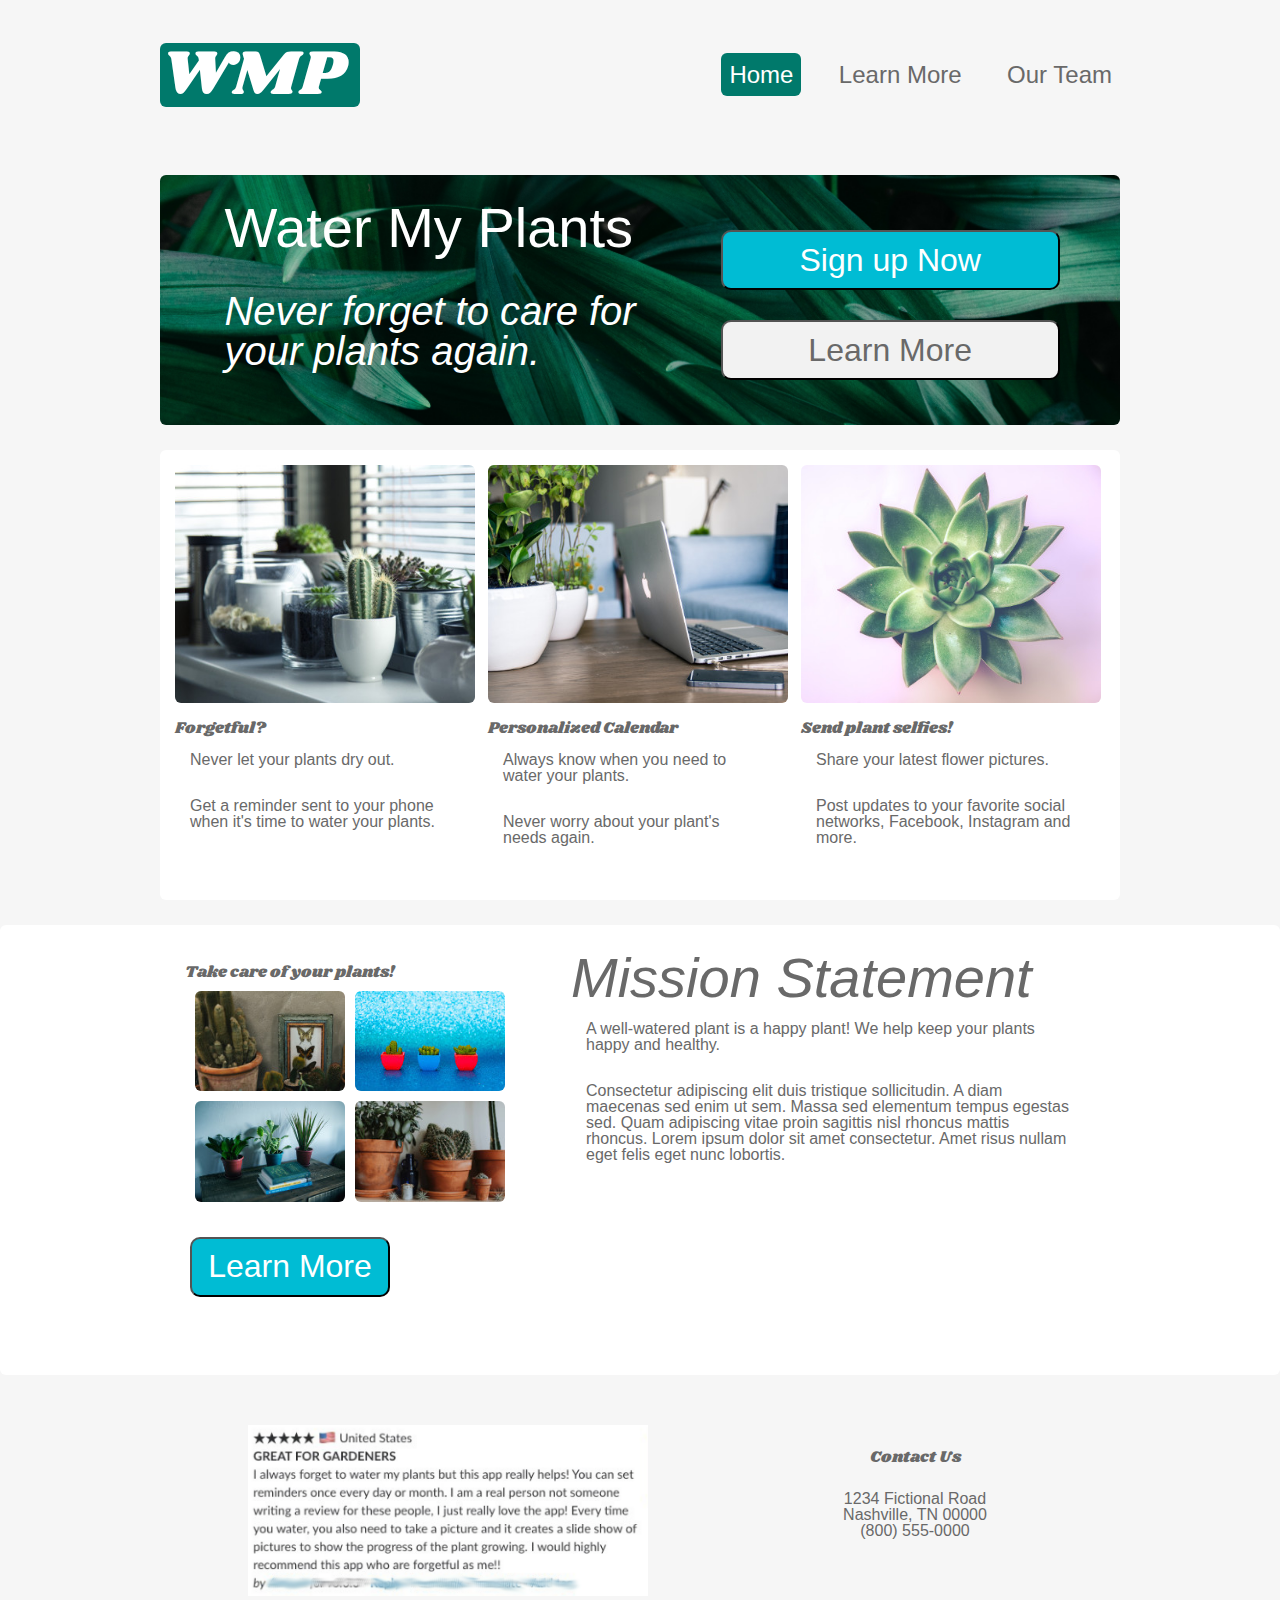
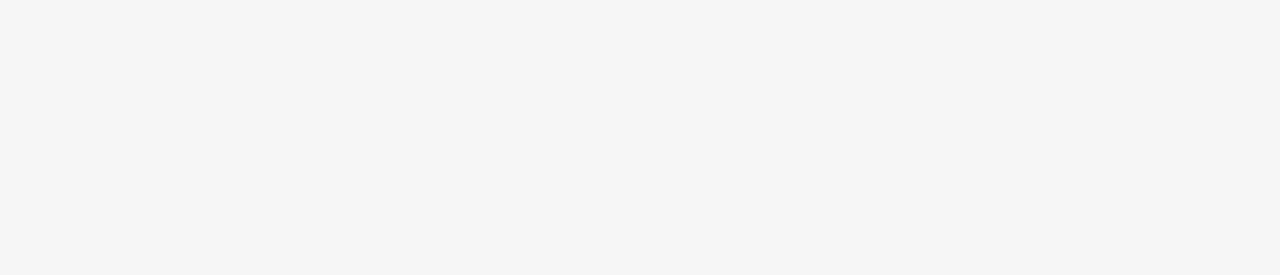
<file: index.html>
<!doctype html>

<html lang="en">
<head>
  <meta charset="utf-8">
  <title>Water My Plants</title>
  <link rel="stylesheet" href="https://use.fontawesome.com/releases/v5.7.2/css/all.css" integrity="sha384-fnmOCqbTlWIlj8LyTjo7mOUStjsKC4pOpQbqyi7RrhN7udi9RwhKkMHpvLbHG9Sr" crossorigin="anonymous">
  <link href="https://fonts.googleapis.com/css?family=Shrikhand" rel="stylesheet">
  <link href="assets/css/index.css" rel="stylesheet">
  <meta name="viewport" content="width=device-width, initial-scale=1">
  <!--[if lt IE 9]>
    <script src="https://cdnjs.cloudflare.com/ajax/libs/html5shiv/3.7.3/html5shiv.js"></script>
  <![endif]-->
</head>
<body>
<!-- navigation code here -->
<div class="container">
	<header class="header-menu">
		<div class="logo-text-heading">
		<h1><a href="index.html">WMP</a</h1></div>
		<nav>
			<a class="nav-link selected" href="index.html">Home</a>
			<a class="nav-link" href="about.html">Learn More</a>
			<a class="nav-link" href="team.html">Our Team</a>
		</nav>
	</header>
	<section class="cta parallax">
		<div class="cta-container">
			<div class="cta-left">
				<div class="cta-left-content">
					<h2>Water My Plants</h2>
					<h3>Never forget to care for your plants again.</h3>
				</div>
			</div>
			<div class="cta-right">
				<div class="cta-right-content">
					<button class="signup"><a href="https://water-my-plants.netlify.com/">Sign up Now</a></button>
					<button class="learn-more"><a href="about.html">Learn More</a></button>
				</div>
			</div>
		</div>
	</section>
	<section class="centerPanel">
		<div class="panelOne">
			<img src="images/1wide-cacti-decoration-flora.jpg" alt="Cacti make excellent house plants.">
			<h3>Forgetful?</h3>
			<p>Never let your plants dry out.</p>
			<p>Get a reminder sent to your phone when it's time to water your plants.</p>
		</div>
		<div class="panelTwo">
			<img src="images/1wide-apple-apple-devices-blur-.jpg" alt="Cacti make excellent house plants.">
			<h3>Personalized Calendar</h3>
			<p>Always know when you need to water your plants.</p>
			<p>Never worry about your plant's needs again.</p>

		</div>
		<div class="panelThree">
			<img src="images/1wide-succulent-pink-bkg.jpg" alt="Cacti make excellent house plants.">
			<h3>Send plant selfies!</h3>
			<p>Share your latest flower pictures.</p>
			<p>Post updates to your favorite social networks, Facebook, 
				Instagram and more.
			</p>

		</div>
	</section>
</div>
	<section class="mission">
		<div class="missionPanels">
			<div class="missionPanelOne">
				<h3>Take care of your plants!</h3>
				<div class="plant-pix-box">
					<img src="images/1animal-architecture-arrangement-1670553.jpg" alt="animal architecture arrangement">
					<img src="images/1background-blue-bright-1345619.jpg" alt="blue background plant arrangement" >
					<img src="images/1books-decoration-flowerpots-1714425.jpg" alt="books and flower pots" >
					<img src="images/1botanical-cactus-flowerpot-1667586.jpg" alt="cactus flower pots">
				</div>
			</div>
			<div class="missionPanelTwo">
				<h2>Mission Statement</h2>
				<p>A well-watered plant is a happy plant! We help keep your plants happy and healthy.
					</p>

				<p>Consectetur adipiscing elit duis tristique sollicitudin. A diam maecenas sed enim ut sem. Massa sed 
					elementum tempus egestas sed. Quam adipiscing vitae proin sagittis nisl rhoncus mattis rhoncus. Lorem 
					ipsum dolor sit amet consectetur. Amet risus nullam eget felis eget nunc lobortis. </p>
			</div>
		</div>
			<div class="mission-learn-more-button">
				<button class="learn-more"><a href="about.html">Learn More</a></button>
			</div>
	</section>
	<footer>
		<div class="footerPanels">
			<div class="footer-testimonials">
				<div class="slider-box">
						<img name="slide" />
				</div>
			</div>
			<div class="contact-info">
				<h3>Contact Us</h3>
				<p>1234 Fictional Road</p>
				<p>Nashville, TN 00000</p>
				<p>(800) 555-0000</p>
				<div class="contact-social">
						<i class="fab fa-twitter-square"></i> 
						<i class="fab fa-facebook-square"></i>
						<i class="fab fa-instagram"></i> 
						<i class="fab fa-app-store-ios"></i> 
						<i class="fab fa-google-play"></i> 
				</div>		
			</div>
		</div>
	</footer>
	<script src="assets/js/slider.js"></script>
</body>
</html>
</file>
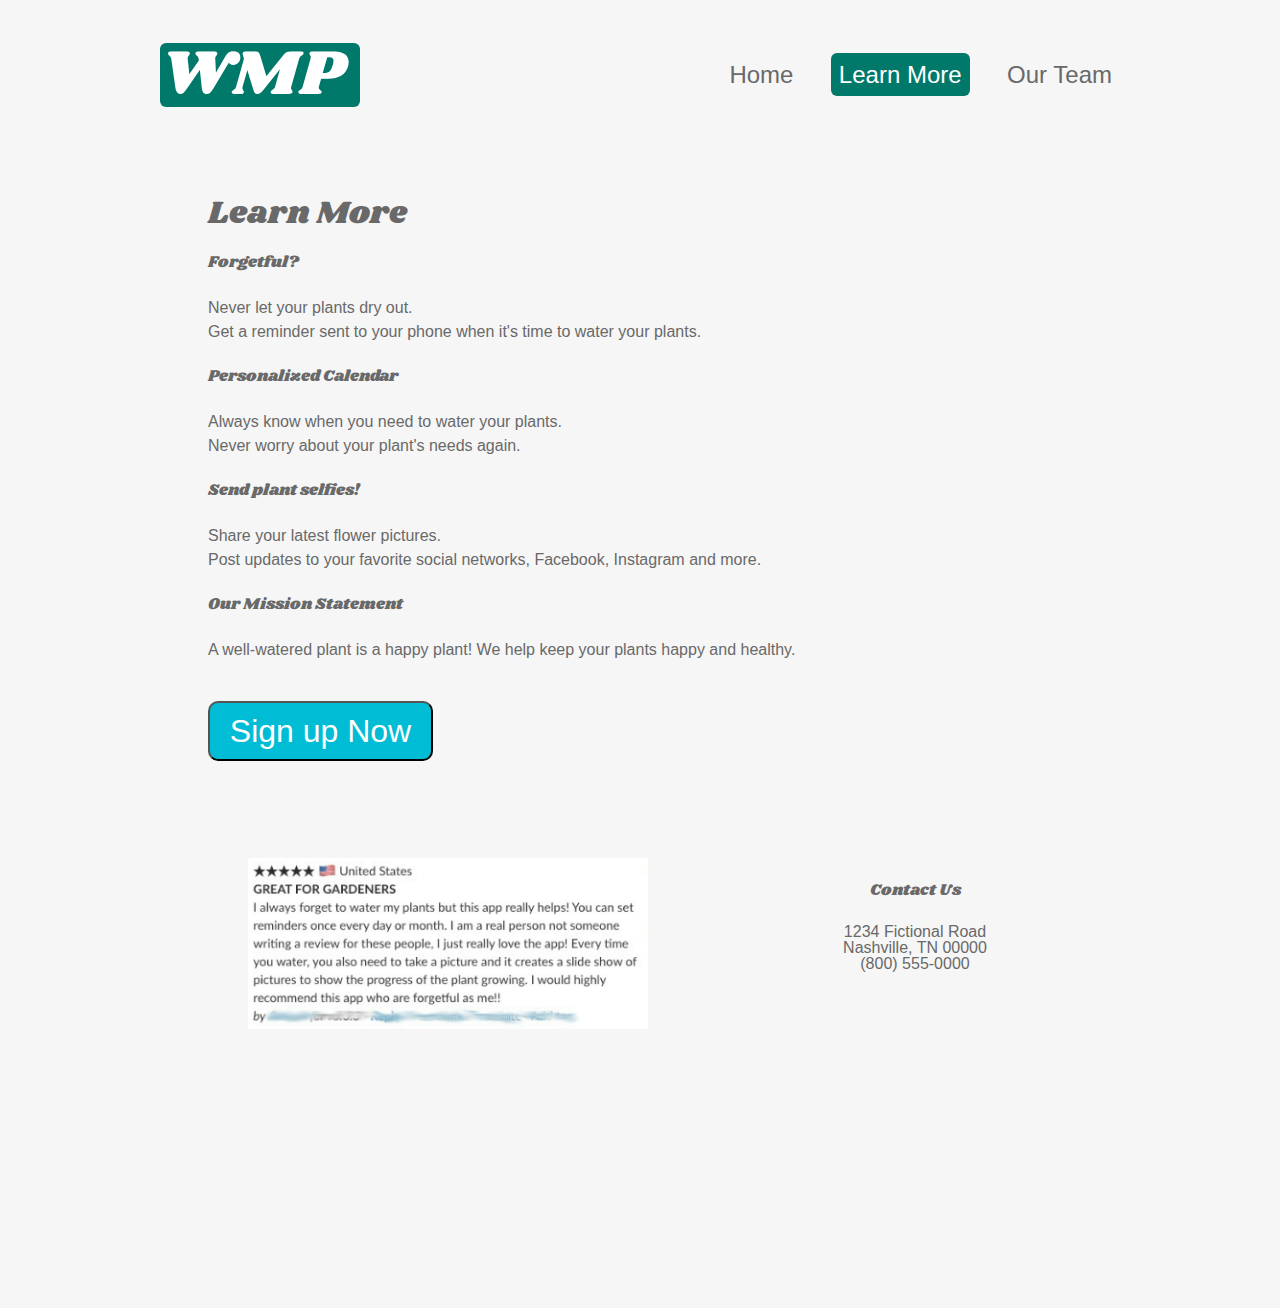
<file: about.html>
<!doctype html>

<html lang="en">
<head>
  <meta charset="utf-8">
  <title>Water My Plants</title>
  <link rel="stylesheet" href="https://use.fontawesome.com/releases/v5.7.2/css/all.css" integrity="sha384-fnmOCqbTlWIlj8LyTjo7mOUStjsKC4pOpQbqyi7RrhN7udi9RwhKkMHpvLbHG9Sr" crossorigin="anonymous">
  <link href="https://fonts.googleapis.com/css?family=Shrikhand" rel="stylesheet">
  <link href="assets/css/index.css" rel="stylesheet">
  <meta name="viewport" content="width=device-width, initial-scale=1">
  <!--[if lt IE 9]>
    <script src="https://cdnjs.cloudflare.com/ajax/libs/html5shiv/3.7.3/html5shiv.js"></script>
  <![endif]-->
</head>
<body>
<!-- navigation code here -->
<div class="container">
	<header class="header-menu">
		<div class="logo-text-heading">
		<h1><a href="index.html">WMP</a</h1></div>
		<nav>
			<a class="nav-link" href="index.html">Home</a>
			<a class="nav-link selected" href="about.html">Learn More</a>
			<a class="nav-link" href="team.html">Our Team</a>
		</nav>
	</header>

	<!-- Content -->
	<section class="main-content">
	
			<h2>Learn More</h2>

			<h3>Forgetful?</h3>
			<p>Never let your plants dry out.</p>
			<p>Get a reminder sent to your phone when it's time to water your plants.</p>

			<h3>Personalized Calendar</h3>
			<p>Always know when you need to water your plants.</p>
			<p>Never worry about your plant's needs again.</p>

			<h3>Send plant selfies!</h3>
			<p>Share your latest flower pictures.</p>
			<p>Post updates to your favorite social networks, Facebook, 
				Instagram and more.
			</p>
			
			<h3>Our Mission Statement</h3>
			<p>A well-watered plant is a happy plant! We help keep your plants happy and healthy.</p>
				<p>&nbsp;</p>
				<p><button class="signup learn-more-page"><a href="https://water-my-plants.netlify.com/">Sign up Now</a></button></p>
				<p>&nbsp;</p>
	</section>

	<footer>
		<div class="footerPanels">
			<div class="footer-testimonials">
				<div class="slider-box">
					<img name="slide" />
				</div>
			</div>
			<div class="contact-info">
				<h3>Contact Us</h3>
				<p>1234 Fictional Road</p>
				<p>Nashville, TN 00000</p>
				<p>(800) 555-0000</p>
				<div class="contact-social">
						<i class="fab fa-twitter-square"></i> 
						<i class="fab fa-facebook-square"></i>
						<i class="fab fa-instagram"></i> 
						<i class="fab fa-app-store-ios"></i> 
						<i class="fab fa-google-play"></i> 
				</div>		
			</div>
		</div>
	</footer>
	<script src="assets/js/slider.js"></script>
	<script src="assets/js/menu.js"></script>
	</body>
	</html>
</file>
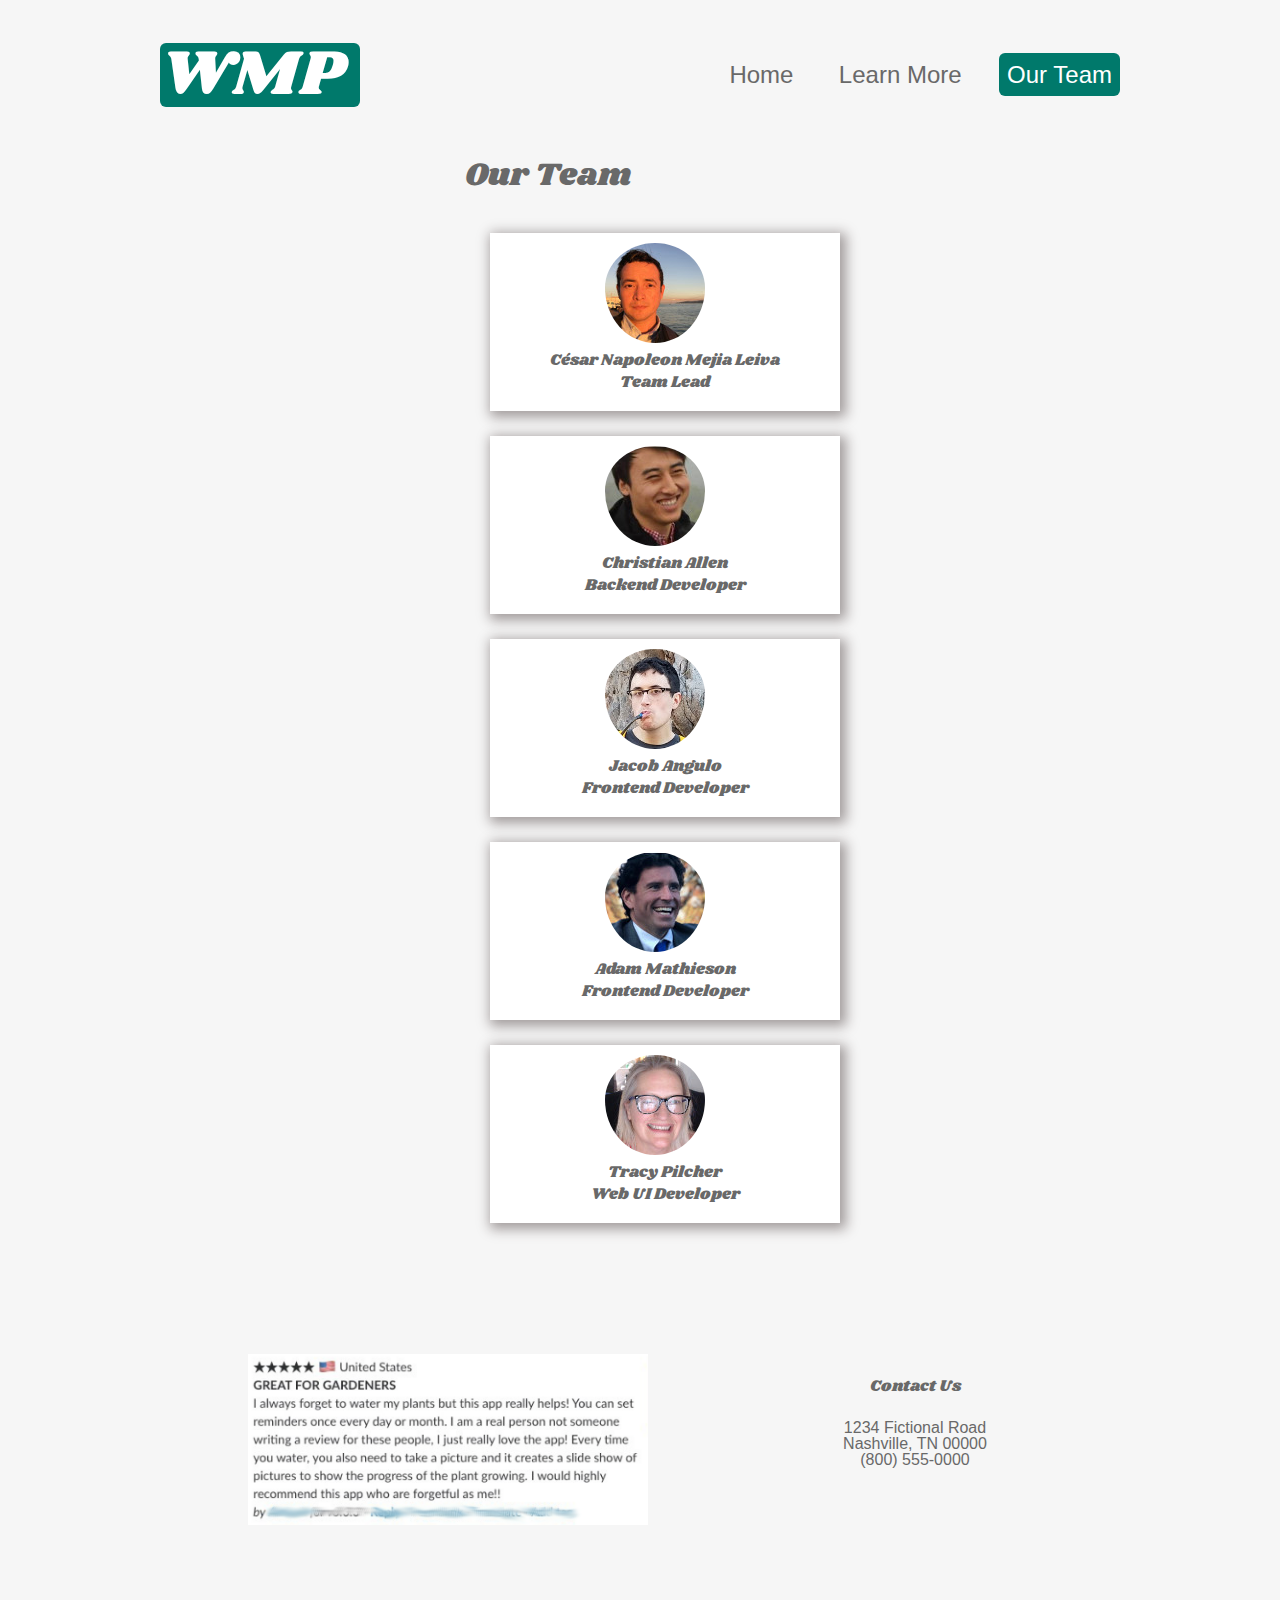
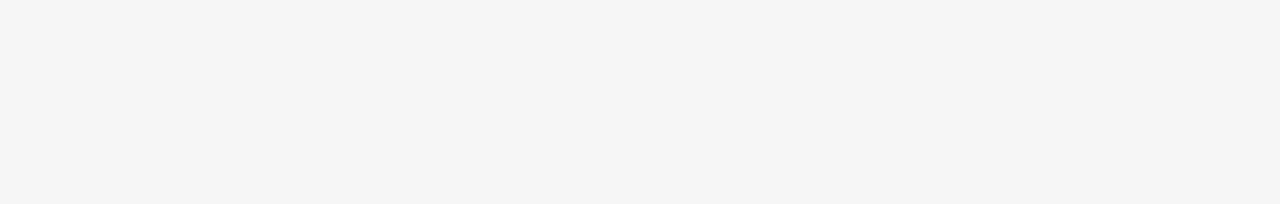
<file: team.html>
<!doctype html>

<html lang="en">
<head>
  <meta charset="utf-8">
  <title>Water My Plants</title>
  <link rel="stylesheet" href="https://use.fontawesome.com/releases/v5.7.2/css/all.css" integrity="sha384-fnmOCqbTlWIlj8LyTjo7mOUStjsKC4pOpQbqyi7RrhN7udi9RwhKkMHpvLbHG9Sr" crossorigin="anonymous">
  <link href="https://fonts.googleapis.com/css?family=Shrikhand" rel="stylesheet">
  <link href="assets/css/index.css" rel="stylesheet">
  <meta name="viewport" content="width=device-width, initial-scale=1">
  <!--[if lt IE 9]>
    <script src="https://cdnjs.cloudflare.com/ajax/libs/html5shiv/3.7.3/html5shiv.js"></script>
  <![endif]-->
</head>
<body>
<!-- navigation code here -->
<div class="container">
	<header class="header-menu">
		<div class="logo-text-heading">
		<h1><a href="index.html">WMP</a</h1></div>
		<nav>
			<a class="nav-link" href="index.html">Home</a>
			<a class="nav-link" href="about.html">Learn More</a>
			<a class="nav-link selected" href="team.html">Our Team</a>
		</nav>
	</header>
	<!-- Content -->
	<section class="team-content">
		<h2>Our Team</h2>
		<p>&nbsp;</p>
		<div class="team-card">
			<a href="https://github.com/cesarnml" target="blank"><img src="images/cesar-img.jpg" alt="César Napoleon Mejia Leiva - Team Lead"></a>
			<h3><a href="https://github.com/cesarnml" target="blank"><i class="fab fa-github" aria-hidden="true"></i></a> César Napoleon Mejia Leiva</h3>
			<h3>Team Lead</h3>
		</div>	
		<div class="team-card">
			<a href="https://github.com/christiansallen" target="blank"><img src="images/christian.jpg" alt="Christian Allen - Backend Developer"></a>
			<h3><a href="https://github.com/christiansallen" target="blank"><i class="fab fa-github" aria-hidden="true"></i></a> Christian Allen</h3>
			<h3>Backend Developer</h3>
		</div>	
		<div class="team-card">
			<a href="https://github.com/jacobAngulo" target="blank"><img src="images/jacob.jpg" alt="Jacob Angulo - Frontend Developer"></a>
			<h3><a href="https://github.com/jacobAngulo" target="blank"><i class="fab fa-github" aria-hidden="true"></i></a> Jacob Angulo</h3>
			<h3>Frontend Developer</h3>
		</div>	
		<div class="team-card">
			<a href="https://github.com/adammathieson" target="blank"><img src="images/adam.jpg" alt="Adam Mathieson - Frontend Developer"></a>
			<h3><a href="https://github.com/adammathieson" target="blank"><i class="fab fa-github" aria-hidden="true"></i></a> Adam Mathieson</h3>
			<h3>Frontend Developer</h3>
		</div>	
		<div class="team-card">
			<a href="https://github.com/motorcitycode" target="blank"><img src="images/tracy.jpg" alt="César Tracy Pilcher - Web UI Developer"></a>
			<h3><a href="https://github.com/motorcitycode" target="blank"><i class="fab fa-github" aria-hidden="true"></i></a> Tracy Pilcher</h3>
			<h3>Web UI Developer</h3>
		</div>			
		<p>&nbsp;</p>
	</section>
	<footer>
			<div class="footerPanels">
				<div class="footer-testimonials">
					<div class="slider-box">
							<img name="slide" />
					</div>
				</div>
				<div class="contact-info">
					<h3>Contact Us</h3>
					<p>1234 Fictional Road</p>
					<p>Nashville, TN 00000</p>
					<p>(800) 555-0000</p>
					<div class="contact-social">
							<i class="fab fa-twitter-square"></i> 
							<i class="fab fa-facebook-square"></i>
							<i class="fab fa-instagram"></i> 
							<i class="fab fa-app-store-ios"></i> 
							<i class="fab fa-google-play"></i> 
					</div>		
				</div>
			</div>
		</footer>
		<script src="assets/js/slider.js"></script>	
	</body>
	</html>
</file>
<file: assets/css/index.css>
/* http://meyerweb.com/eric/tools/css/reset/ 
   v2.0 | 20110126
   License: none (public domain)
*/
html,
body,
div,
span,
applet,
object,
iframe,
h1,
h2,
h3,
h4,
h5,
h6,
p,
blockquote,
pre,
a,
abbr,
acronym,
address,
big,
cite,
code,
del,
dfn,
em,
img,
ins,
kbd,
q,
s,
samp,
small,
strike,
strong,
sub,
sup,
tt,
var,
b,
u,
i,
center,
dl,
dt,
dd,
ol,
ul,
li,
fieldset,
form,
label,
legend,
table,
caption,
tbody,
tfoot,
thead,
tr,
th,
td,
article,
aside,
canvas,
details,
embed,
figure,
figcaption,
footer,
header,
hgroup,
menu,
nav,
output,
ruby,
section,
summary,
time,
mark,
audio,
video {
  margin: 0;
  padding: 0;
  border: 0;
  font-size: 100%;
  font: inherit;
  vertical-align: baseline;
}
/* HTML5 display-role reset for older browsers */
article,
aside,
details,
figcaption,
figure,
footer,
header,
hgroup,
menu,
nav,
section {
  display: block;
}
body {
  line-height: 1;
}
ol,
ul {
  list-style: none;
}
blockquote,
q {
  quotes: none;
}
blockquote:before,
blockquote:after,
q:before,
q:after {
  content: '';
  content: none;
}
table {
  border-collapse: collapse;
  border-spacing: 0;
}
body {
  background-color: #F6F6F6;
  font-family: Arial, Helvetica, sans-serif;
  color: #696969;
}
h2 {
  font-size: 2em;
  font-family: 'Shrikhand', cursive;
}
h3 {
  font-size: 1em;
  font-family: 'Shrikhand', cursive;
  padding-top: 15px;
}
.container {
  max-width: 960px;
  width: 100%;
  margin: 0 auto;
}
@media ( max-width: 500px ) {
  .container {
    margin: 0 auto;
  }
}
@media ( max-width: 850px ) {
  .container {
    max-width: 800px;
  }
}
.main-content {
  margin: 5%;
}
.main-content h3 {
  padding: 25px 0 25px 0;
}
.main-content p {
  line-height: 1.5;
}
.learn-more-page {
  display: block;
  width: 225px;
  height: 60px;
  font-size: 2em;
  margin-top: 15px;
}
.learn-more-page button {
  background-color: #0090c5;
  font-size: 2em;
  color: white;
  border-radius: 10px;
  height: 60px;
  width: 200px;
  margin-left: 30px;
}
.learn-more-page button a {
  text-decoration: none;
  color: white;
}
.team-content {
  width: 350px;
  margin: 0 auto;
  padding: 10px;
  padding-bottom: 40px;
}
.team-content h3 {
  padding-bottom: 25px;
}
.team-content img {
  width: 100px;
  height: 100px;
  border-radius: 50%;
  margin-left: 115px;
  vertical-align: center;
}
.team-content i {
  font-size: 24px;
  color: black;
}
.team-card {
  background-color: white;
  box-shadow: 3px 3px 12px 3px #a09a9a;
  width: 350px;
  height: auto;
  padding-bottom: 15px;
  margin: 25px;
}
@media ( max-width: 500px ) {
  .team-card {
    width: 300px;
    margin: 20px;
  }
}
.team-card h3 {
  text-align: center;
  padding-bottom: 5px;
  padding-top: 0px;
}
.team-card img {
  padding-top: 10px;
}
.parallax {
  /* The image used */
  background-image: url('wide-plant-background.jpg');
  /* Set a specific height */
  height: auto;
  /* Create the parallax scrolling effect */
  background-attachment: fixed;
  background-position: center;
  background-repeat: no-repeat;
  background-size: cover;
}
header.header-menu {
  height: 150px;
  display: flex;
  justify-content: space-between;
  align-items: center;
}
@media ( max-width: 500px ) {
  header.header-menu {
    display: flex;
    flex-direction: column;
    align-items: center;
    align-content: center;
    width: 100%;
    height: auto;
    margin-top: 20px;
  }
}
@media ( max-width: 850px ) {
  header.header-menu {
    justify-content: space-evenly;
  }
}
.logo-text-heading {
  font-size: 4em;
  width: 200px;
  font-family: 'Shrikhand', cursive;
  background-color: #00796B;
  border-radius: 6px;
}
.logo-text-heading a {
  text-decoration: none;
  color: white;
}
@media ( max-width: 500px ) {
  .logo-text-heading {
    text-align: center;
    width: 100px;
    font-size: 2em;
    margin-bottom: 15px;
  }
}
@media ( max-width: 500px ) {
  nav {
    width: 100%;
    text-align: center;
  }
}
a.nav-link {
  font-family: Arial, Helvetica, sans-serif;
  color: #696969;
  margin-left: 25px;
  padding: 8px;
  text-decoration: none;
  font-size: 1.5rem;
}
a.nav-link:hover {
  color: white;
  background-color: #00796B;
  padding: 8px;
  border-radius: 6px;
}
@media ( max-width: 500px ) {
  a.nav-link:hover {
    border-radius: 0;
  }
}
@media ( max-width: 500px ) {
  a.nav-link {
    margin: 0;
    display: flex;
    width: 100%;
    flex-direction: column;
    border-bottom: 1px solid #00796B;
  }
}
a.nav-link.selected {
  color: white;
  background-color: #00796B;
  padding: 8px;
  border-radius: 6px;
}
@media ( max-width: 500px ) {
  a.nav-link.selected {
    width: 100%;
    border-radius: 0;
  }
}
.slider-box {
  padding: 25px;
  margin: 0 auto;
  vertical-align: -webkit-baseline-middle;
}
@media ( max-width: 500px ) {
  .slider-box {
    padding: 0px;
  }
}
.slider-box img {
  width: 400px;
  height: auto;
}
@media ( max-width: 500px ) {
  .slider-box img {
    margin-left: 25px;
    width: 300px;
    height: auto;
  }
}
footer {
  margin: 25px 0 25px 0;
  width: 100%;
  height: 450px;
  border-radius: 6px;
}
@media ( max-width: 500px ) {
  footer {
    margin: 0 auto;
  }
}
.footerPanels {
  margin: 0 auto;
  width: 960px;
  display: flex;
}
@media ( max-width: 850px ) {
  .footerPanels {
    width: 800px;
  }
}
@media ( max-width: 500px ) {
  .footerPanels {
    width: 500px;
    flex-direction: column;
  }
}
.footer-testimonials {
  width: 60%;
  height: 100%;
  display: flex;
}
@media ( max-width: 500px ) {
  .footer-testimonials {
    width: 100%;
    margin-top: 25px;
    display: block;
  }
}
.contact-info {
  text-align: center;
  margin: 35px;
  padding-bottom: 25px;
  width: 30%;
  height: 100%;
}
.contact-info h3 {
  padding-bottom: 25px;
}
@media ( max-width: 500px ) {
  .contact-info {
    margin: 15px;
    width: 60%;
  }
}
.contact-social {
  display: flex;
  justify-content: space-evenly;
}
@media ( max-width: 500px ) {
  .contact-social {
    justify-content: space-between;
  }
}
.contact-social i {
  padding: 10px;
  margin-left: 10px;
  color: #696969;
  font-size: 36px;
}
.cta {
  height: 250px;
  background-color: white;
  border-radius: 6px;
}
@media ( max-width: 500px ) {
  .cta {
    height: 175px;
  }
}
.cta-container {
  margin: 25px;
  padding: 25px;
  width: 90%;
  display: flex;
  justify-content: space-evenly;
}
@media ( max-width: 500px ) {
  .cta-container {
    margin: 0 auto;
    padding: 0;
  }
}
.cta-left {
  height: 100%;
  width: 50%;
}
.cta-left-content {
  color: white;
}
.cta-left-content h2 {
  font-family: Arial, Helvetica, sans-serif;
  font-size: 3.5em;
}
.cta-left-content h3 {
  font-family: Arial, Helvetica, sans-serif;
  font-size: 2.5em;
  margin-top: 0.5em;
  font-style: italic;
}
@media ( max-width: 850px ) {
  .cta-left-content h3 {
    font-size: 1.5em;
  }
}
@media ( max-width: 500px ) {
  .cta-left-content h3 {
    font-size: 1.5em;
  }
  .cta-left-content h2 {
    font-size: 2em;
    padding-top: 10px;
  }
}
.cta-right {
  display: flex;
  height: 80%;
  width: 45%;
}
.cta-right-content {
  margin-left: 50px;
  margin-bottom: 50px;
  width: 100%;
  text-align: center;
}
@media ( max-width: 500px ) {
  .cta-right-content {
    margin: 0;
    padding: 0;
  }
}
.cta-right-content button {
  width: 100%;
  font-size: 2em;
  height: 60px;
  margin-top: 30px;
}
@media ( max-width: 500px ) {
  .cta-right-content button {
    font-size: 1em;
    width: 125px;
    margin-top: 15px;
    margin-left: 20px;
  }
}
button.signup {
  background-color: #00bcd4;
  border-radius: 10px;
}
button.signup a {
  text-decoration: none;
  color: white;
}
button.learn-more {
  background-color: #f2f2f2;
  border-radius: 10px;
}
button.learn-more a {
  text-decoration: none;
  color: #696969;
}
.centerPanel {
  margin: 25px 0 25px 0;
  background-color: white;
  width: 100%;
  height: 450px;
  border-radius: 6px;
  display: flex;
  flex-wrap: wrap;
  align-content: stretch;
}
@media ( max-width: 850px ) {
  .centerPanel {
    display: none;
  }
}
@media ( max-width: 500px ) {
  .centerPanel {
    display: none;
  }
}
.centerPanel h3 {
  font-size: 1em;
  font-family: 'Shrikhand', cursive;
  padding-top: 15px;
}
.centerPanel p {
  padding: 15px;
}
.panelOne {
  width: 30%;
  padding-top: 15px;
  margin-left: 15px;
  vertical-align: center;
  height: auto;
}
.panelOne img {
  border-radius: 6px;
  width: 300px;
  height: auto;
}
.panelTwo {
  width: 30%;
  padding-top: 15px;
  margin-left: 25px;
  vertical-align: center;
  height: auto;
}
.panelTwo img {
  border-radius: 6px;
  width: 300px;
  height: auto;
}
.panelThree {
  width: 30%;
  padding-top: 15px;
  margin-left: 25px;
  vertical-align: center;
  height: auto;
}
.panelThree img {
  border-radius: 6px;
  width: 300px;
  height: auto;
}
.mission {
  margin: 25px 0 25px 0;
  background-color: white;
  width: 100%;
  height: 450px;
  border-radius: 6px;
}
@media ( max-width: 850px ) {
  .mission {
    height: auto;
    margin: 0 auto;
  }
}
.missionPanels {
  width: 960px;
  margin: 0 auto;
  display: flex;
  flex-wrap: wrap;
}
@media ( max-width: 850px ) {
  .missionPanels {
    width: 100%;
    display: block;
    background-color: white;
    height: auto;
  }
}
.missionPanelOne {
  margin: 0;
  padding: 25px;
  width: 35%;
  height: 100%;
}
.missionPanelOne h3 {
  font-size: 1em;
  font-family: 'Shrikhand', cursive;
  padding-top: 15px;
}
.missionPanelOne .plant-pix-box {
  padding: 5px;
  height: 100%;
  display: flex;
  flex-wrap: wrap;
}
.missionPanelOne .plant-pix-box img {
  margin: 5px;
  width: 150px;
  height: auto;
  border-radius: 6px;
}
@media ( max-width: 850px ) {
  .missionPanelOne {
    margin-left: 50px;
    width: 94%;
  }
}
@media ( max-width: 500px ) {
  .missionPanelOne {
    width: 100%;
    margin: 0;
  }
}
.missionPanelTwo {
  color: #696969;
  font-family: Arial, Helvetica, sans-serif;
  margin: 0;
  padding: 25px;
  width: 54%;
  height: 100%;
}
@media ( max-width: 500px ) {
  .missionPanelTwo {
    display: none;
  }
}
.missionPanelTwo h2 {
  font-family: Arial, Helvetica, sans-serif;
  font-size: 3.5em;
  font-style: italic;
}
.missionPanelTwo p {
  padding: 15px;
}
@media ( max-width: 850px ) {
  .missionPanelTwo {
    width: 58%;
    margin: 0 auto;
  }
}
@media ( max-width: 500px ) {
  .mission-statement-text {
    display: block;
    width: 500px;
    background-color: white;
  }
}
.mission-learn-more-button {
  display: block;
  width: 960px;
  margin: 0 auto;
}
.mission-learn-more-button button {
  background-color: #00bcd4;
  font-size: 2em;
  color: white;
  border-radius: 10px;
  height: 60px;
  width: 200px;
  margin-left: 30px;
}
@media ( max-width: 850px ) {
  .mission-learn-more-button button {
    margin-left: 310px;
    margin-bottom: 25px;
  }
}
@media ( max-width: 500px ) {
  .mission-learn-more-button button {
    margin-left: 85px;
  }
}
.mission-learn-more-button button a {
  text-decoration: none;
  color: white;
}
</file>
